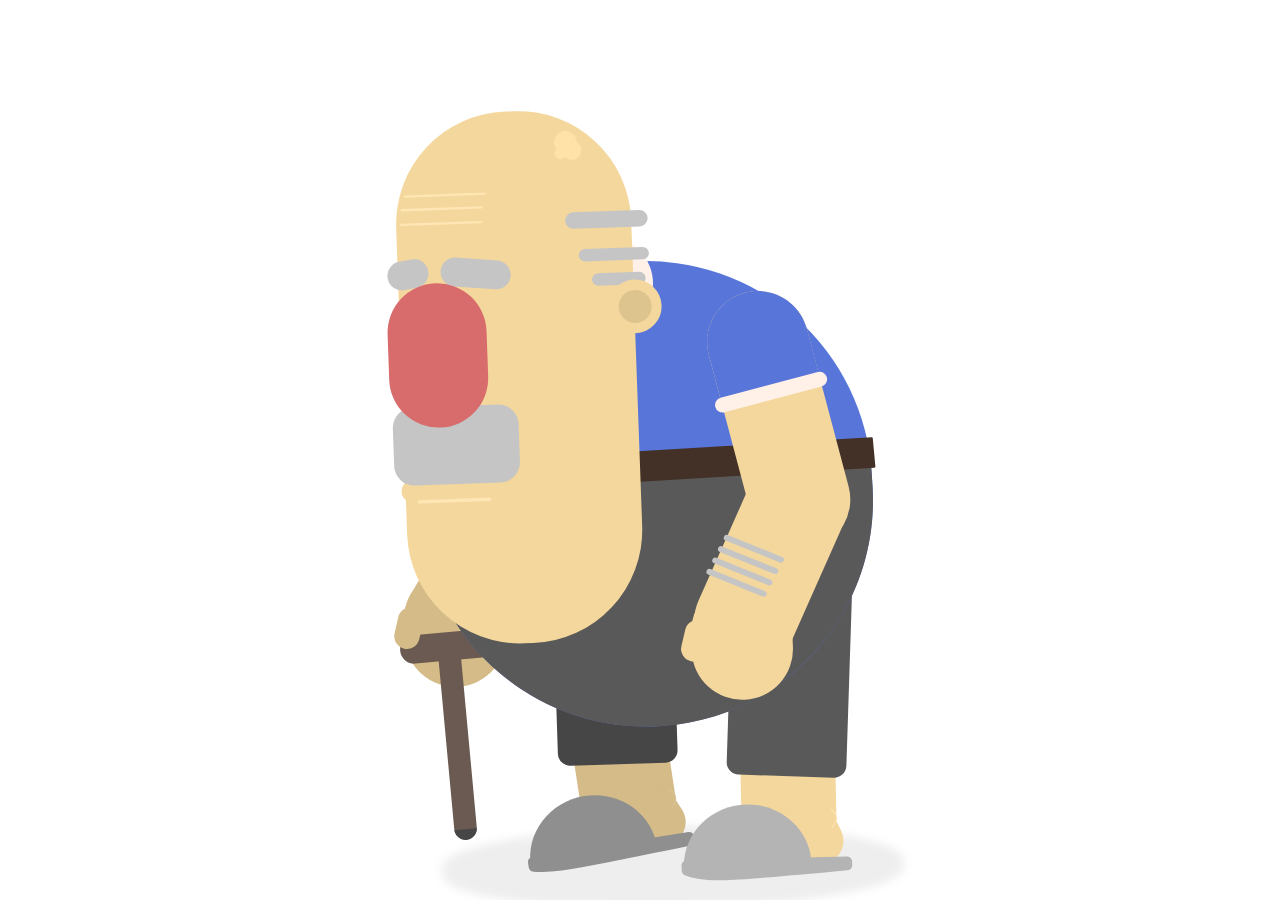
<file: src/SoBugger.PwaClient/wwwroot/loading.html>
<!DOCTYPE html>
<html>

<head>
    <meta charset="UTF-8">
    <link rel="stylesheet" href="css/reset.min.css">


    <link rel="stylesheet" href="css/style.css">


</head>

<body>
    <svg class="sb-loading-svg" viewBox="0 -20 459 717"
        xmlns="http://www.w3.org/2000/svg"
        xmlns:xlink="http://www.w3.org/1999/xlink">
        <defs>
            <ellipse id="path-1" cx="300.5" cy="668" rx="185.5" ry="33" />
            <filter x="-6.1%" y="-34.1%" width="112.1%" height="168.2%"
                filterUnits="objectBoundingBox" id="filter-2">
                <feMorphology radius="3.5" operator="dilate" in="SourceAlpha"
                    result="shadowSpreadOuter1" />
                <feOffset in="shadowSpreadOuter1" result="shadowOffsetOuter1" />
                <feGaussianBlur stdDeviation="4" in="shadowOffsetOuter1"
                    result="shadowBlurOuter1" />
                <feColorMatrix
                    values="0 0 0 0 0 0 0 0 0 0 0 0 0 0 0 0 0 0 0.0657269022 0"
                    in="shadowBlurOuter1" />
            </filter>
        </defs>
        <g id="Page-1" fill="none" fill-rule="evenodd">
            <g id="oldMan">
                <use filter="url(#filter-2)" xlink:href="#path-1" id="shadow"
                    transform="rotate(-1 279.5 3074.362)" fill="#000" />
                <g id="arm_r" class="bodyMovement">
                    <g id="arm_r_bottom"
                        transform="rotate(-13 1420.67 213.536)">
                        <rect id="Rectangle" fill="#D4BB87"
                            transform="rotate(28 84.126 103.373)" x="39.261"
                            y="11.223" width="89.731" height="184.301"
                            rx="44.866" />
                        <rect id="Rectangle" fill="#A9A9A9"
                            transform="rotate(26 53.07 82.248)" x="41.599"
                            y="79.617" width="22.942" height="5.261"
                            rx="2.63" />
                        <rect id="Rectangle" fill="#A9A9A9"
                            transform="rotate(26 47.278 91.912)" x="35.799"
                            y="89.281" width="22.959" height="5.261"
                            rx="2.63" />
                        <rect id="Rectangle" fill="#A9A9A9"
                            transform="rotate(26 41.488 101.577)" x="29.999"
                            y="98.946" width="22.979" height="5.261"
                            rx="2.63" />
                        <rect id="Rectangle" fill="#A9A9A9"
                            transform="rotate(26 35.662 111.4)" x="24.162"
                            y="108.77" width="23" height="5.261" rx="2.63" />
                        <g id="arm_r_hand" transform="translate(0 108)">
                            <rect id="Rectangle" fill="#D4BB87"
                                transform="rotate(2 57.69 54.37)" x="12.824"
                                y="2.07" width="89.731" height="104.598"
                                rx="44.866" />
                            <g id="baston" transform="translate(7 57)">
                                <rect id="Rectangle" fill="#6A5A51" x="33.628"
                                    y="6.051" width="20" height="178.949"
                                    rx="10" />
                                <path
                                    d="M53.602 175.916c-.3 5.252-4.655 9.42-9.983 9.42-5.33 0-9.684-4.168-9.985-9.42h19.967z"
                                    id="Combined-Shape" fill="#464646" />
                                <rect id="Rectangle" fill="#6A5A51" x=".5"
                                    y=".627" width="84.5" height="25.141"
                                    rx="12.57" />
                            </g>
                            <rect id="Rectangle" fill="#D4BB87"
                                transform="rotate(18 16.943 50.98)" x="5.717"
                                y="32.348" width="22.453" height="37.264"
                                rx="11.227" />
                        </g>
                    </g>
                    <g id="arm_r_top" transform="rotate(-13 808.507 29.894)">
                        <rect id="Rectangle" fill="#D4BB87" x="6.449" y="1.63"
                            width="89.731" height="234.112" rx="44.866" />
                        <path
                            d="M96.11 89.673V46.65C96.11 21.015 75.33.236 49.696.236 24.064.237 3.284 21.017 3.284 46.65v43.023H96.11z"
                            id="Combined-Shape" fill="#334581" />
                        <rect id="Rectangle" fill="#BEB2AB" x=".26" y="85.806"
                            width="102.108" height="13.152" rx="6.576" />
                    </g>
                </g>
                <g id="leg_r">
                    <g id="leg_r_bottom" transform="translate(108 546)">
                        <rect id="Rectangle" fill="#D4BB87" x="53.966" y=".145"
                            width="84.069" height="122.349" rx="42.034" />
                        <g id="foot_r" transform="translate(0 68)">
                            <path
                                d="M75.7 4.4L112.953.303c10.03-1.103 19.61 4.46 23.62 13.72l5.5 12.7c4.442 10.255-.27 22.17-10.525 26.61-2.54 1.1-5.276 1.667-8.042 1.667H78.214c-12.702 0-23-10.297-23-23v-4.738c0-11.73 8.827-21.58 20.486-22.862z"
                                id="Path" fill="#D4BB87" />
                            <path
                                d="M2 55C2 25.177 27.296 1 58.5 1S115 25.177 115 55H2z"
                                id="Combined-Shape" fill="#8F8F8F" />
                            <path
                                d="M4.5 47h140c2.485 0 4.5 2.015 4.5 4.5v3.2c0 2.407-1.892 4.387-4.295 4.496C87.577 61.8 51.247 63.1 35.715 63.1c-13.81 0-24.6-1.028-32.367-3.085C1.374 59.492 0 57.705 0 55.665V51.5C0 49.015 2.015 47 4.5 47z"
                                id="Rectangle-6" fill="#8F8F8F" />
                            <rect id="Rectangle" fill="#D4BB87" x="118" y="5"
                                width="20" height="20" rx="10" />
                            <path
                                d="M133.494 7.812c2.467 1.68 3.82 3.838 4.087 6.503.268 2.644-1.133 5.546-4.25 8.703-.194.196-.192.513.004.707.197.194.513.192.707-.005 3.31-3.35 4.837-6.517 4.536-9.505-.3-2.968-1.815-5.387-4.52-7.23-.227-.155-.538-.096-.693.132-.156.23-.097.54.13.695z"
                                id="Line" fill="#D9C397" fill-rule="nonzero" />
                        </g>
                    </g>
                    <g id="leg_r_top" transform="translate(151 370)">
                        <rect id="Rectangle" fill="#D4BB87" x="10.966"
                            y="128.651" width="84.069" height="101.037"
                            rx="42.034" />
                        <rect id="Rectangle" fill="#464646" width="106"
                            height="219.633" rx="11" />
                    </g>
                </g>
                <g id="leg_l">
                    <g id="leg_l_bottom" transform="translate(269 550)">
                        <rect id="Rectangle-" fill="#F4D79D" x="53.966" y=".145"
                            width="84.069" height="122.349" rx="42.034" />
                        <g id="foot_l" transform="translate(0 68)">
                            <path
                                d="M75.7 4.4L112.953.303c10.03-1.103 19.61 4.46 23.62 13.72l5.5 12.7c4.442 10.255-.27 22.17-10.525 26.61-2.54 1.1-5.276 1.667-8.042 1.667H78.214c-12.702 0-23-10.297-23-23v-4.738c0-11.73 8.827-21.58 20.486-22.862z"
                                id="Path" fill="#F4D79D" />
                            <path
                                d="M2 55C2 25.177 27.296 1 58.5 1S115 25.177 115 55H2z"
                                id="Combined-Shape" fill="#B4B4B4" />
                            <path
                                d="M4.5 49h142c2.485 0 4.5 2.015 4.5 4.5v3.31c0 2.36-1.825 4.32-4.18 4.49-58.028 4.133-94.9 6.2-110.622 6.2-14.38 0-25.546-1.73-33.494-5.19C1.062 61.596 0 59.975 0 58.184V53.5C0 51.015 2.015 49 4.5 49z"
                                id="Rectangle-6" fill="#B4B4B4" />
                            <rect id="Rectangle" fill="#F4D79D" x="118" y="5"
                                width="20" height="20" rx="10" />
                            <path
                                d="M133.494 7.81c2.467 1.68 3.82 3.84 4.087 6.503.268 2.645-1.133 5.546-4.25 8.703-.194.197-.192.513.004.708.197.194.513.192.707-.005 3.31-3.35 4.837-6.518 4.536-9.507-.3-2.967-1.815-5.387-4.52-7.23-.227-.154-.538-.095-.693.133-.156.228-.097.54.13.695z"
                                id="Line" fill="#FFE6B4" fill-rule="nonzero" />
                        </g>
                    </g>
                    <g id="leg_l_top" transform="translate(312 374)">
                        <rect id="Rectangle" fill="#F4D79D" x="10.966"
                            y="127.954" width="84.069" height="101.037"
                            rx="42.034" />
                        <rect id="Rectangle" fill="#595959" width="106"
                            height="219.633" rx="11" />
                    </g>
                </g>
                <g id="body" class="bodyMovement" transform="translate(30 140)">
                    <rect id="Rectangle" fill="#5876D9" x="4.292"
                        width="401.062" height="412" rx="200" />
                    <path
                        d="M403.17 171.363c1.438 9.678 2.184 19.583 2.184 29.66V212c0 110.457-89.543 200-200 200h-1.062c-110.457 0-200-89.543-200-200v-10.976c0-10.078.746-19.983 2.184-29.66H403.17z"
                        id="Combined-Shape" fill="#595959" />
                    <path
                        d="M2.37 167.936h404.76c.538 0 .98.428.998.967l.815 25.086c.018.55-.415 1.013-.967 1.03-.01.002-.022.002-.033.002H1.47c-.552 0-1-.448-1-1v-.036l.9-25.086c.02-.538.46-.964 1-.964z"
                        id="Rectangle" fill="#433026" />
                </g>
                <g id="arm_l" class="bodyMovement">
                    <g id="arm_l_bottom"
                        transform="rotate(-13 1529.33 -898.387)">
                        <g id="arm_l_hand" transform="translate(0 118.558)"
                            fill="#F4D79D">
                            <rect id="Rectangle"
                                transform="rotate(2 58.067 54.83)" x="13.202"
                                y="2.53" width="89.731" height="104.598"
                                rx="44.866" />
                            <rect id="Rectangle"
                                transform="rotate(18 17.32 51.44)" x="6.094"
                                y="32.807" width="22.453" height="37.264"
                                rx="11.227" />
                        </g>
                        <rect id="Rectangle" fill="#F4D79D"
                            transform="rotate(28 87.455 108.84)" x="42.59"
                            y="10.403" width="89.731" height="196.874"
                            rx="44.866" />
                        <rect id="Rectangle" fill="#C5C5C5"
                            transform="rotate(26 74.7 92.873)" x="46.172"
                            y="90.242" width="57.055" height="5.261"
                            rx="2.63" />
                        <rect id="Rectangle" fill="#C5C5C5"
                            transform="rotate(26 68.9 102.533)" x="40.373"
                            y="99.903" width="57.055" height="5.261"
                            rx="2.63" />
                        <rect id="Rectangle" fill="#C5C5C5"
                            transform="rotate(26 63.102 112.194)" x="34.574"
                            y="109.563" width="57.055" height="5.261"
                            rx="2.63" />
                        <rect id="Rectangle" fill="#C5C5C5"
                            transform="rotate(26 57.303 121.854)" x="28.775"
                            y="119.224" width="57.055" height="5.261"
                            rx="2.63" />
                    </g>
                    <g id="arm_l_top" transform="rotate(-13 918.554 -1108.86)">
                        <rect id="Rectangle" fill="#F4D79D" x="6.491" y=".447"
                            width="89.731" height="234.112" rx="44.866" />
                        <path
                            d="M96.328 89.908V45.365c0-24.807-20.11-44.918-44.92-44.918-24.806 0-44.917 20.11-44.917 44.918v44.543H96.33z"
                            id="Combined-Shape" fill="#5876D9" />
                        <rect id="Rectangle" fill="#FFF0E8" x=".26" y="84.806"
                            width="102.108" height="13.152" rx="6.576" />
                    </g>
                </g>
                <g id="neck" class="bodyMovement"
                    transform="translate(154 119)">
                    <rect id="Rectangle" fill="#FFF0E8" x="6" width="81"
                        height="82" rx="40.5" />
                    <rect id="Rectangle" fill="#F4D79D" y="25" width="59"
                        height="28" rx="14" />
                </g>
                <g id="head">
                    <rect id="Rectangle" fill="#F4D79D" x="11.609"
                        width="208.174" height="471" rx="100" />
                    <rect id="Rectangle" fill="#F4D79D" x="8" y="323"
                        width="111.391" height="19.826" rx="9.913" />
                    <rect id="Rectangle" fill="#C5C5C5" x="161.348" y="91.279"
                        width="73.043" height="14.605" rx="7.302" />
                    <rect class="eyebrow" id="eyebrow_l" fill="#C5C5C5"
                        transform="rotate(9 80.522 144.57)" x="49.478"
                        y="131.791" width="62.087" height="25.558"
                        rx="12.779" />
                    <rect class="eyebrow" id="eyebrow_r" fill="#C5C5C5"
                        transform="rotate(-12 20.565 143.57)" x="2.304"
                        y="130.791" width="36.522" height="25.558"
                        rx="12.779" />
                    <rect id="Rectangle" fill="#C5C5C5" x="2.304" y="258.884"
                        width="111.391" height="69.116" rx="18" />
                    <rect id="Rectangle" fill="#C5C5C5" x="172.304" y="124.14"
                        width="62.087" height="10.953" rx="5.477" />
                    <rect id="Rectangle" fill="#C5C5C5" x="183.261" y="146.047"
                        width="47.478" height="10.953" rx="5.477" />
                    <rect id="Rectangle" fill="#FFE6B4" x="15" y="96"
                        width="73.043" height="2" rx="1" />
                    <rect id="Rectangle" fill="#FFE6B4" x="22" y="341"
                        width="65.304" height="3" rx="1.5" />
                    <rect id="Rectangle" fill="#FFE6B4" x="16" y="83"
                        width="73.043" height="2" rx="1" />
                    <rect id="Rectangle" fill="#FFE6B4" x="19" y="71"
                        width="73.043" height="2" rx="1" />
                    <rect id="Rectangle" fill="#FFE2A8" x="154" y="19"
                        width="20" height="20" rx="10" />
                    <rect id="Rectangle" fill="#FFE2A8" x="154" y="34"
                        width="10" height="10" rx="5" />
                    <rect id="Rectangle" fill="#FFE2A8" x="161" y="28"
                        width="17" height="17" rx="8.5" />
                    <rect id="Rectangle" fill="#F4D79D" x="196.522" y="152.698"
                        width="47.478" height="47.465" rx="23.733" />
                    <rect id="Rectangle" fill="#DDC38E" x="206" y="162"
                        width="29.217" height="29.209" rx="14.605" />
                    <rect id="Rectangle" fill="#D86B6B" x=".652" y="149.698"
                        width="87.652" height="127.791" rx="43.826" />
                </g>
            </g>
        </g>
    </svg>

    <script src='js/TweenMax.min.js'></script>
    <script src='js/jquery.min.js'></script>

    <script src="js/index.js"></script>

</body>

</html>
</file>
<file: src/SoBugger.PwaClient/wwwroot/css/style.css>
html {
  overflow: hidden;
}

.sb-loading-svg {
  height: 90vh;
  width: 100vw;
  position: absolute;
  bottom: 0;
}

.sign {
  top: 25px;
  right: 25px;
  width: 100vw;
  text-align: center;
  margin: 0 auto;
  height: auto;
  position: absolute;
  font-size: 1.5em;
  font-family: 'La Belle Aurore', cursive;
}
</file>
